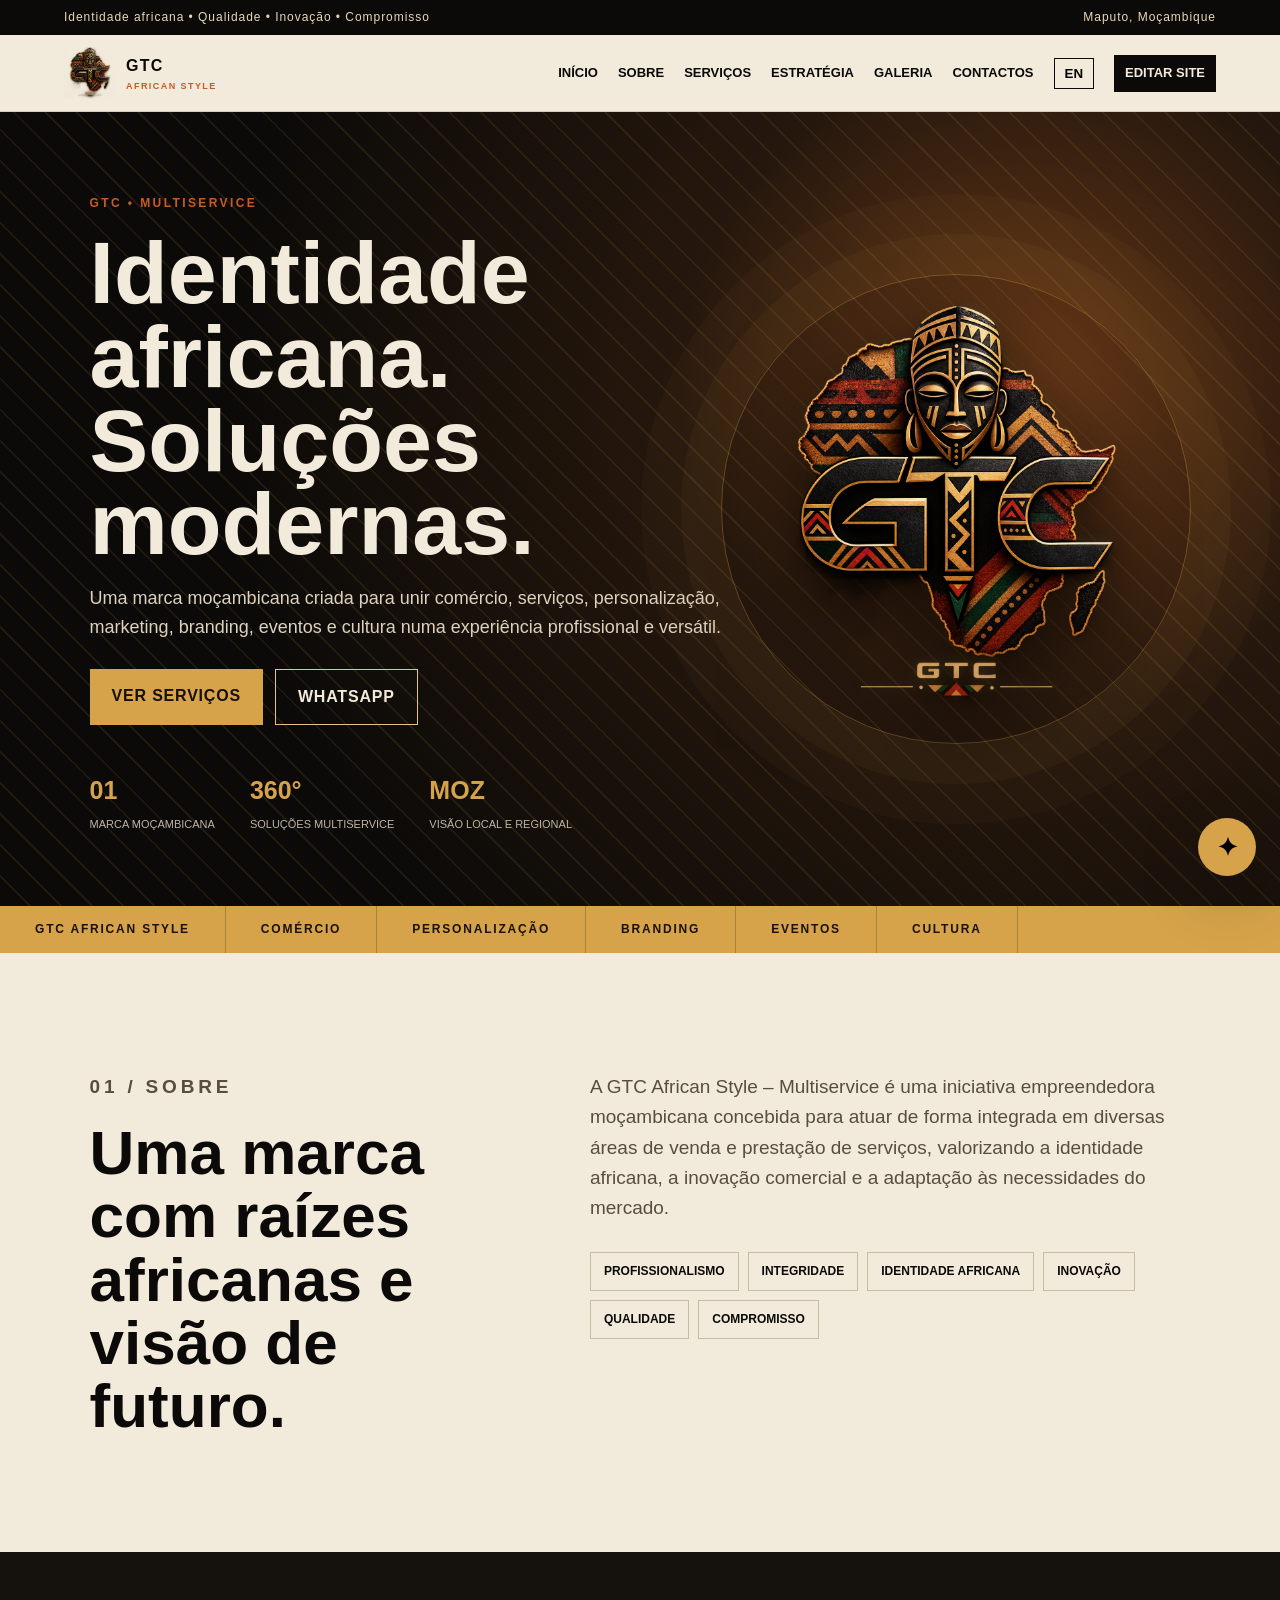
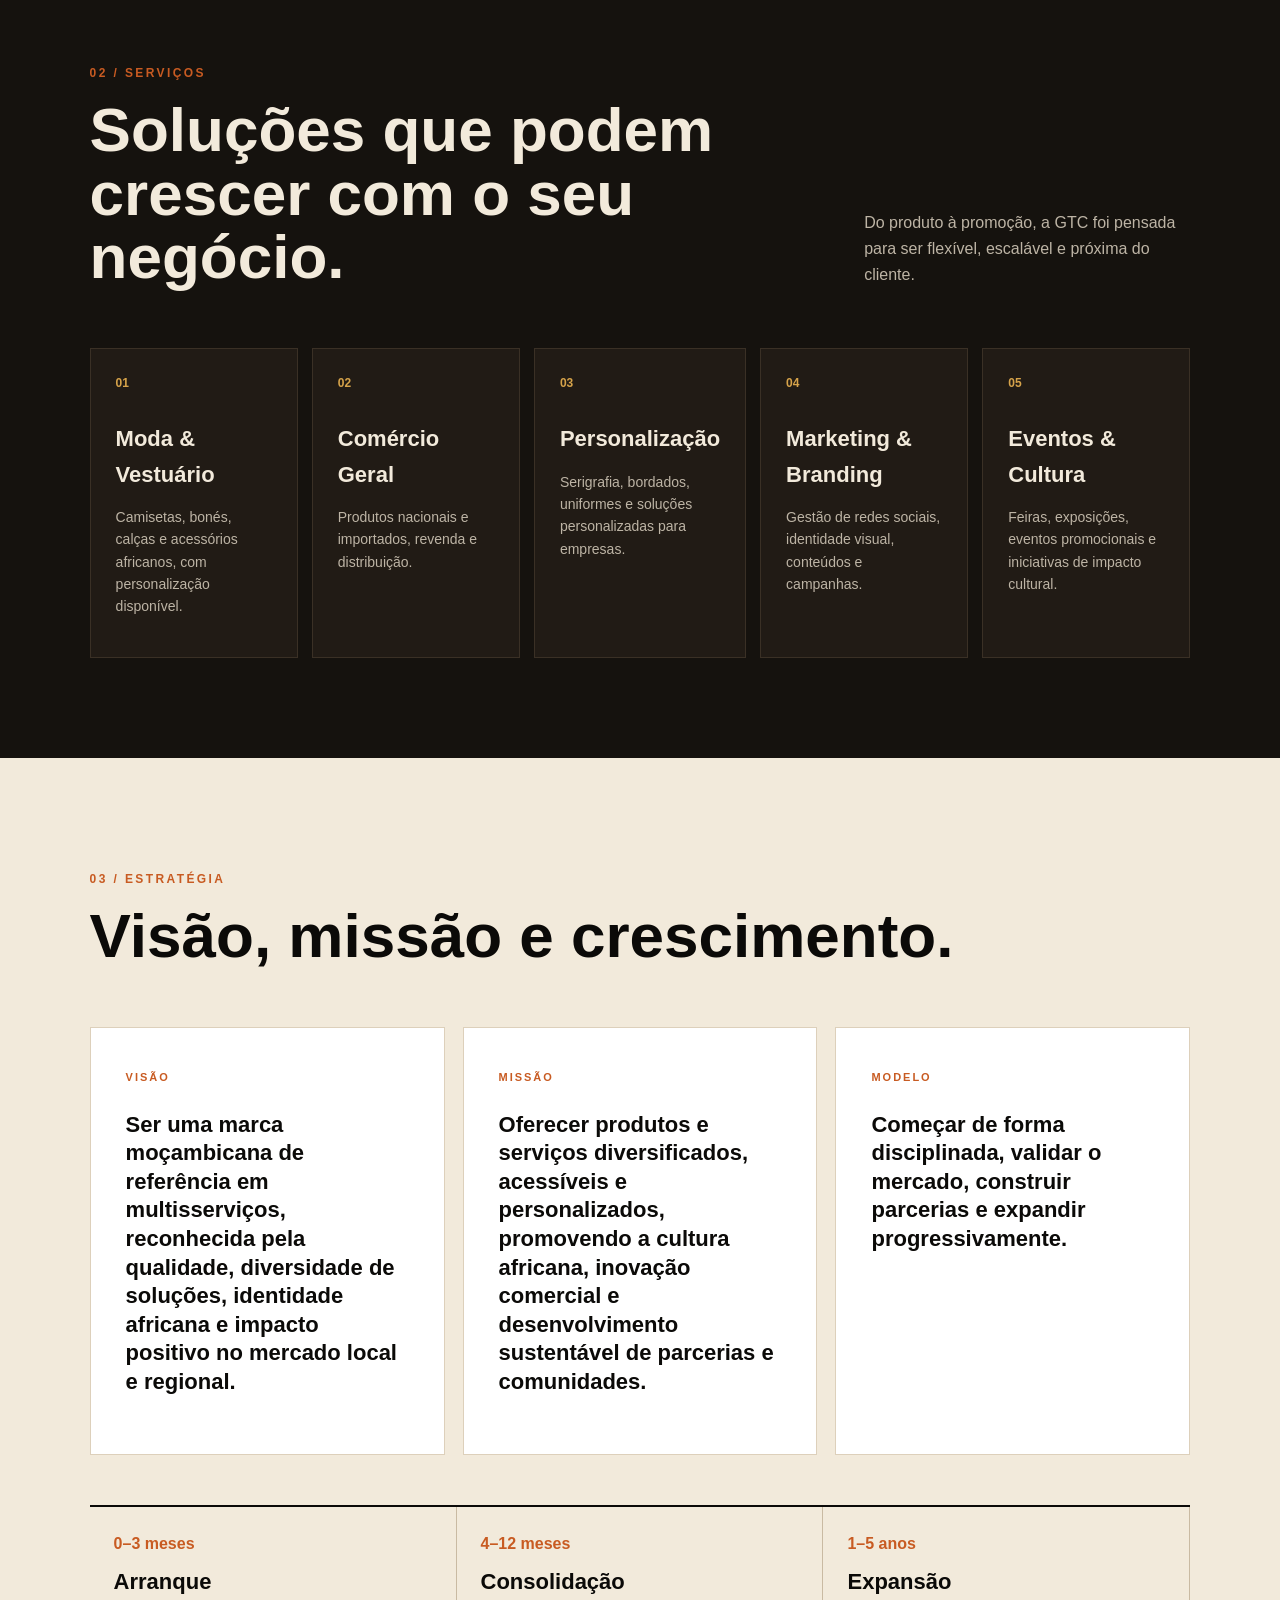
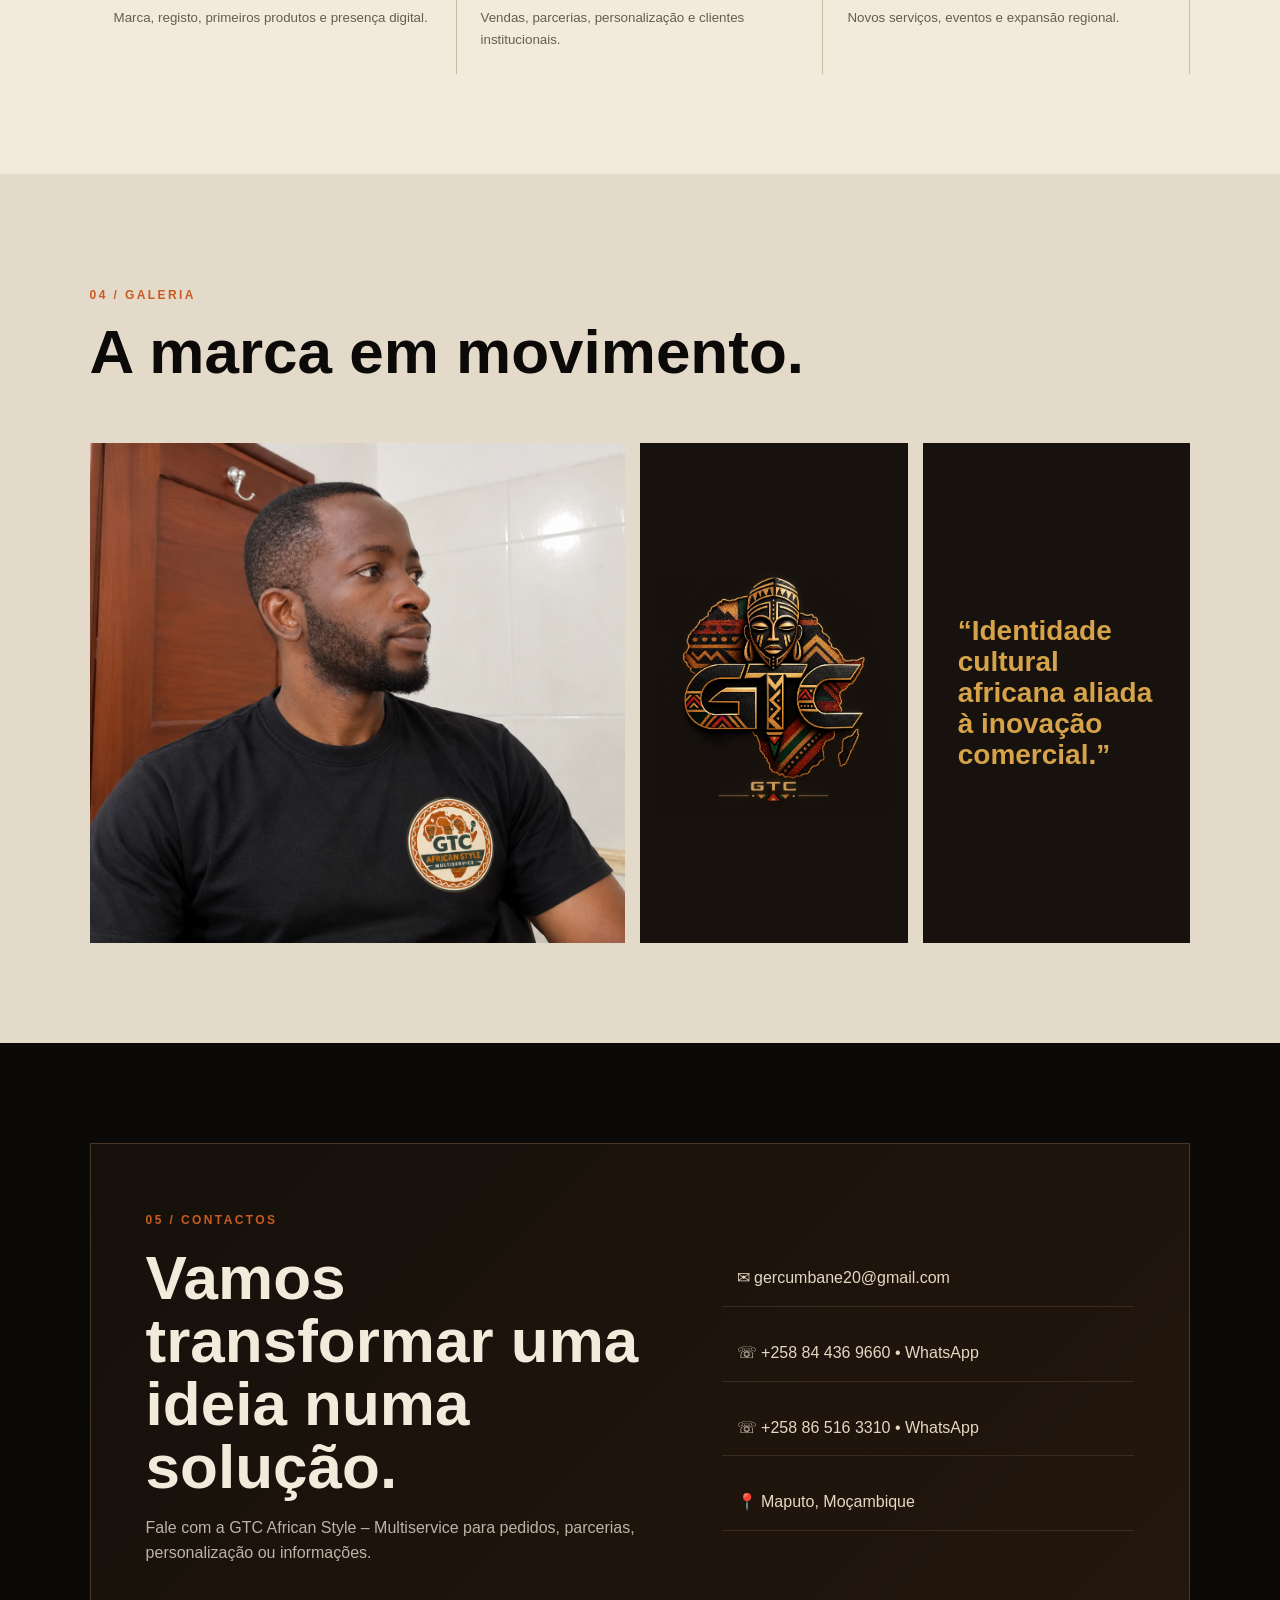
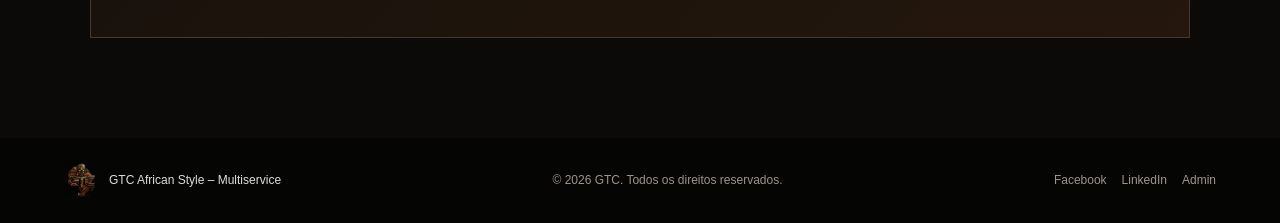
<file: index.html>
<!doctype html>
<html lang="pt">
<head>
  <meta charset="utf-8">
  <meta name="viewport" content="width=device-width, initial-scale=1">
  <meta name="description" content="GTC African Style – Multiservice | Comércio, personalização, marketing, branding, eventos e soluções comerciais em Moçambique.">
  <title>GTC African Style – Multiservice</title>
  <link rel="stylesheet" href="styles.css">
</head>
<body>
  <div class="topbar">
    <span id="topMessage">Identidade africana • Qualidade • Inovação • Compromisso</span>
    <span>Maputo, Moçambique</span>
  </div>

  <header class="header">
    <a class="brand" href="#inicio" aria-label="GTC African Style">
      <img src="assets/gtc-logo.png" alt="Logotipo GTC African Style">
      <span>GTC <small>AFRICAN STYLE</small></span>
    </a>
    <button class="menu-btn" id="menuBtn" aria-label="Abrir menu">☰</button>
    <nav id="nav">
      <a href="#inicio" data-i18n="navHome">Início</a>
      <a href="#sobre" data-i18n="navAbout">Sobre</a>
      <a href="#servicos" data-i18n="navServices">Serviços</a>
      <a href="#estrategia" data-i18n="navStrategy">Estratégia</a>
      <a href="#galeria" data-i18n="navGallery">Galeria</a>
      <a href="#contactos" data-i18n="navContact">Contactos</a>
      <button class="lang-btn" id="langBtn">EN</button>
      <a class="admin-link" href="admin.html">Editar site</a>
    </nav>
  </header>

  <main>
    <section id="inicio" class="hero">
      <div class="hero-copy">
        <p class="eyebrow">GTC • MULTISERVICE</p>
        <h1 id="heroTitle">Identidade africana. Soluções modernas.</h1>
        <p id="heroText">Uma marca moçambicana criada para unir comércio, serviços, personalização, marketing, branding, eventos e cultura numa experiência profissional e versátil.</p>
        <div class="hero-actions">
          <a class="btn primary" href="#servicos" data-i18n="seeServices">Ver serviços</a>
          <a class="btn outline" href="https://wa.me/258844369660" target="_blank" rel="noopener">WhatsApp</a>
        </div>
        <div class="hero-stats">
          <div><strong>01</strong><span>Marca moçambicana</span></div>
          <div><strong>360°</strong><span>Soluções multiservice</span></div>
          <div><strong>MOZ</strong><span>Visão local e regional</span></div>
        </div>
      </div>
      <div class="hero-art">
        <div class="pattern-ring"></div>
        <img src="assets/gtc-logo.png" alt="GTC logo" class="hero-logo">
      </div>
    </section>

    <section class="ticker">
      <div>GTC AFRICAN STYLE</div><div>COMÉRCIO</div><div>PERSONALIZAÇÃO</div><div>BRANDING</div><div>EVENTOS</div><div>CULTURA</div>
    </section>

    <section id="sobre" class="section two-col">
      <div>
        <p class="eyebrow">01 / <span data-i18n="navAbout">SOBRE</span></p>
        <h2 id="aboutTitle">Uma marca com raízes africanas e visão de futuro.</h2>
      </div>
      <div>
        <p id="aboutText">A GTC African Style – Multiservice é uma iniciativa empreendedora moçambicana concebida para atuar de forma integrada em diversas áreas de venda e prestação de serviços, valorizando a identidade africana, a inovação comercial e a adaptação às necessidades do mercado.</p>
        <div class="values">
          <span>Profissionalismo</span><span>Integridade</span><span>Identidade africana</span><span>Inovação</span><span>Qualidade</span><span>Compromisso</span>
        </div>
      </div>
    </section>

    <section id="servicos" class="section dark-section">
      <div class="section-heading">
        <div>
          <p class="eyebrow">02 / <span data-i18n="navServices">SERVIÇOS</span></p>
          <h2>Soluções que podem crescer com o seu negócio.</h2>
        </div>
        <p>Do produto à promoção, a GTC foi pensada para ser flexível, escalável e próxima do cliente.</p>
      </div>
      <div class="service-grid" id="serviceGrid"></div>
    </section>

    <section id="estrategia" class="section">
      <div class="section-heading">
        <div>
          <p class="eyebrow">03 / ESTRATÉGIA</p>
          <h2>Visão, missão e crescimento.</h2>
        </div>
      </div>
      <div class="strategy-grid">
        <article><span>VISÃO</span><h3 id="vision"></h3></article>
        <article><span>MISSÃO</span><h3 id="mission"></h3></article>
        <article><span>MODELO</span><h3>Começar de forma disciplinada, validar o mercado, construir parcerias e expandir progressivamente.</h3></article>
      </div>
      <div class="timeline">
        <div><b>0–3 meses</b><span>Arranque</span><small>Marca, registo, primeiros produtos e presença digital.</small></div>
        <div><b>4–12 meses</b><span>Consolidação</span><small>Vendas, parcerias, personalização e clientes institucionais.</small></div>
        <div><b>1–5 anos</b><span>Expansão</span><small>Novos serviços, eventos e expansão regional.</small></div>
      </div>
    </section>

    <section id="galeria" class="section gallery-section">
      <div class="section-heading">
        <div><p class="eyebrow">04 / <span data-i18n="navGallery">GALERIA</span></p><h2>A marca em movimento.</h2></div>
      </div>
      <div class="gallery">
        <img src="assets/gtc-founder.jpg" alt="GTC African Style">
        <div class="gallery-card"><img src="assets/gtc-logo.png" alt="Logotipo GTC"></div>
        <div class="gallery-card quote">“Identidade cultural africana aliada à inovação comercial.”</div>
      </div>
    </section>

    <section id="contactos" class="section contact-section">
      <div class="contact-panel">
        <div>
          <p class="eyebrow">05 / CONTACTOS</p>
          <h2>Vamos transformar uma ideia numa solução.</h2>
          <p>Fale com a GTC African Style – Multiservice para pedidos, parcerias, personalização ou informações.</p>
        </div>
        <div class="contact-list">
          <a href="mailto:gercumbane20@gmail.com">✉ gercumbane20@gmail.com</a>
          <a href="https://wa.me/258844369660" target="_blank" rel="noopener">☏ +258 84 436 9660 • WhatsApp</a>
          <a href="https://wa.me/258865163310" target="_blank" rel="noopener">☏ +258 86 516 3310 • WhatsApp</a>
          <span>📍 Maputo, Moçambique</span>
        </div>
      </div>
    </section>
  </main>

  <footer>
    <div class="footer-brand"><img src="assets/gtc-logo.png" alt="GTC"> <span>GTC African Style – Multiservice</span></div>
    <div>© <span id="year"></span> GTC. Todos os direitos reservados.</div>
    <div class="socials">
      <a href="#" title="Facebook — configurar no painel">Facebook</a>
      <a href="#" title="LinkedIn — configurar no painel">LinkedIn</a>
      <a href="admin.html">Admin</a>
    </div>
  </footer>

  <button class="chat-toggle" id="chatToggle" aria-label="Abrir assistente">✦</button>
  <aside class="chatbox" id="chatbox" aria-label="Assistente GTC">
    <div class="chat-head"><strong>GTC Smart Assistant</strong><button id="chatClose">×</button></div>
    <div class="chat-messages" id="chatMessages">
      <div class="bot">Olá! Sou o assistente da GTC. Posso indicar serviços, contactos ou explicar como fazer um pedido.</div>
    </div>
    <div class="quick">
      <button data-q="servicos">Serviços</button><button data-q="contacto">Contacto</button><button data-q="empresa">Sobre a empresa</button>
    </div>
    <form id="chatForm"><input id="chatInput" placeholder="Escreva a sua pergunta..." autocomplete="off"><button>➤</button></form>
  </aside>

  <script src="app.js"></script>
</body>
</html>
</file>
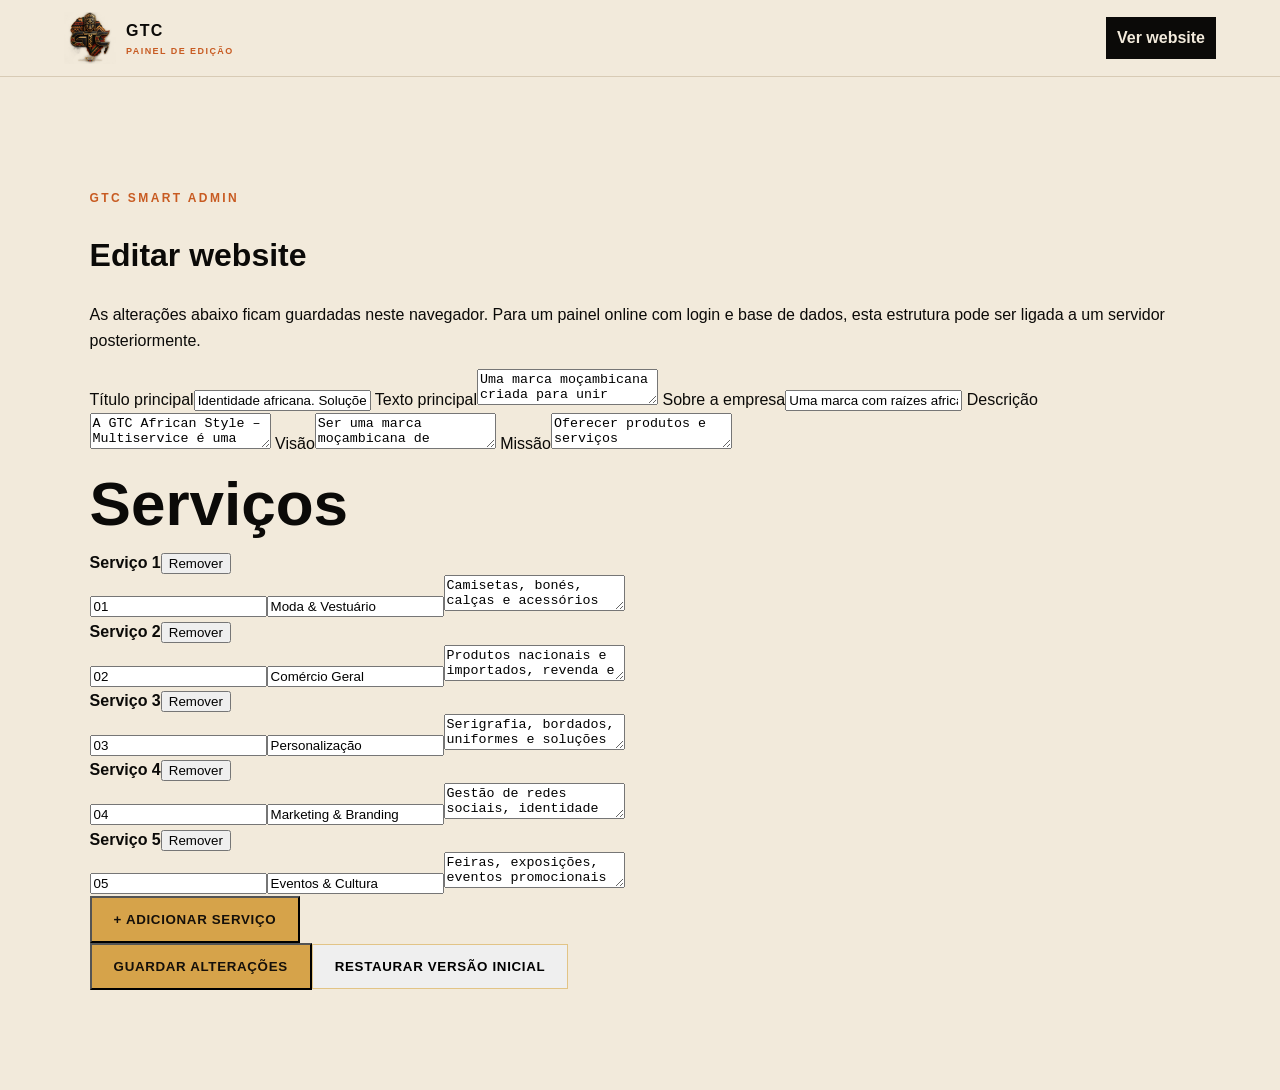
<file: admin.html>
<!doctype html>
<html lang="pt">
<head><meta charset="utf-8"><meta name="viewport" content="width=device-width,initial-scale=1"><title>GTC — Painel de Edição</title><link rel="stylesheet" href="styles.css"></head>
<body class="admin-body">
<header class="header"><a class="brand" href="index.html"><img src="assets/gtc-logo.png"><span>GTC <small>PAINEL DE EDIÇÃO</small></span></a><a class="admin-link" href="index.html">Ver website</a></header>
<main class="section admin">
  <p class="eyebrow">GTC SMART ADMIN</p><h1>Editar website</h1>
  <p class="admin-note">As alterações abaixo ficam guardadas neste navegador. Para um painel online com login e base de dados, esta estrutura pode ser ligada a um servidor posteriormente.</p>
  <label>Título principal<input id="heroTitle"></label>
  <label>Texto principal<textarea id="heroText"></textarea></label>
  <label>Sobre a empresa<input id="aboutTitle"></label>
  <label>Descrição<textarea id="aboutText"></textarea></label>
  <label>Visão<textarea id="vision"></textarea></label>
  <label>Missão<textarea id="mission"></textarea></label>
  <h2>Serviços</h2><div id="servicesEditor"></div>
  <button class="btn primary" id="addService">+ Adicionar serviço</button>
  <div class="admin-actions"><button class="btn primary" id="save">Guardar alterações</button><button class="btn outline" id="reset">Restaurar versão inicial</button></div>
</main>
<script>
const defaults={services:[["01","Moda & Vestuário","Camisetas, bonés, calças e acessórios africanos, com personalização disponível."],["02","Comércio Geral","Produtos nacionais e importados, revenda e distribuição."],["03","Personalização","Serigrafia, bordados, uniformes e soluções personalizadas para empresas."],["04","Marketing & Branding","Gestão de redes sociais, identidade visual, conteúdos e campanhas."],["05","Eventos & Cultura","Feiras, exposições, eventos promocionais e iniciativas de impacto cultural."]],vision:"Ser uma marca moçambicana de referência em multisserviços, reconhecida pela qualidade, diversidade de soluções, identidade africana e impacto positivo no mercado local e regional.",mission:"Oferecer produtos e serviços diversificados, acessíveis e personalizados, promovendo a cultura africana, inovação comercial e desenvolvimento sustentável de parcerias e comunidades."};
let d={...defaults,...JSON.parse(localStorage.getItem("gtcData")||"{}")};
const $=id=>document.getElementById(id);
$("heroTitle").value=localStorage.getItem("gtcHeroTitle")||"Identidade africana. Soluções modernas.";
$("heroText").value=localStorage.getItem("gtcHeroText")||"Uma marca moçambicana criada para unir comércio, serviços, personalização, marketing, branding, eventos e cultura numa experiência profissional e versátil.";
$("aboutTitle").value=localStorage.getItem("gtcAboutTitle")||"Uma marca com raízes africanas e visão de futuro.";
$("aboutText").value=localStorage.getItem("gtcAboutText")||"A GTC African Style – Multiservice é uma iniciativa empreendedora moçambicana concebida para atuar de forma integrada em diversas áreas de venda e prestação de serviços, valorizando a identidade africana, a inovação comercial e a adaptação às necessidades do mercado.";
$("vision").value=d.vision;$("mission").value=d.mission;
function render(){ $("servicesEditor").innerHTML=d.services.map((s,i)=>`<div class="edit-card"><div><b>Serviço ${i+1}</b><button class="remove" onclick="removeService(${i})">Remover</button></div><input data-i="${i}" data-k="0" value="${s[0]}" placeholder="Número"><input data-i="${i}" data-k="1" value="${s[1]}" placeholder="Nome"><textarea data-i="${i}" data-k="2" placeholder="Descrição">${s[2]}</textarea></div>`).join("");}
window.removeService=i=>{d.services.splice(i,1);render()};
render();
$("addService").onclick=()=>{d.services.push([String(d.services.length+1).padStart(2,"0"),"Novo serviço","Descreva aqui o novo serviço."]);render()};
$("save").onclick=()=>{document.querySelectorAll("[data-i]").forEach(el=>d.services[+el.dataset.i][+el.dataset.k]=el.value);localStorage.setItem("gtcData",JSON.stringify(d));["heroTitle","heroText","aboutTitle","aboutText"].forEach(id=>localStorage.setItem("gtc"+id.charAt(0).toUpperCase()+id.slice(1),$(id).value));localStorage.setItem("gtcVision",$("vision").value);d.vision=$("vision").value;d.mission=$("mission").value;localStorage.setItem("gtcData",JSON.stringify(d));alert("Alterações guardadas. Abra o website para ver a versão atualizada.")};
$("reset").onclick=()=>{if(confirm("Restaurar a versão inicial?")){localStorage.clear();location.reload()}};
</script>
</body></html>
</file>
<file: styles.css>
:root{
  --black:#0b0a08;--dark:#15120e;--brown:#4c2b17;--gold:#d6a34a;--orange:#c85b22;
  --red:#9f2d22;--green:#1d513c;--cream:#f2eadb;--muted:#bdb4a5;--white:#fff;
  --shadow:0 20px 60px rgba(0,0,0,.25)
}
*{box-sizing:border-box}html{scroll-behavior:smooth}body{margin:0;background:var(--cream);color:var(--black);font-family:Inter,Arial,sans-serif;line-height:1.6}
a{text-decoration:none;color:inherit}.topbar{background:var(--black);color:#e8d7b8;padding:8px 5%;display:flex;justify-content:space-between;font-size:12px;letter-spacing:.08em}
.header{position:sticky;top:0;z-index:20;background:rgba(242,234,219,.94);backdrop-filter:blur(12px);display:flex;align-items:center;justify-content:space-between;padding:12px 5%;border-bottom:1px solid #d8cbb5}
.brand{display:flex;align-items:center;gap:10px;font-weight:900;letter-spacing:.08em}.brand img{width:52px;height:52px;object-fit:contain}.brand small{display:block;color:var(--orange);font-size:9px;letter-spacing:.16em}
nav{display:flex;align-items:center;gap:20px;font-size:13px;font-weight:800;text-transform:uppercase}nav a:hover{color:var(--orange)}.lang-btn,.admin-link{border:1px solid var(--black);padding:7px 10px;background:transparent;cursor:pointer;font-weight:800}.admin-link{background:var(--black);color:var(--cream)}.menu-btn{display:none}
.hero{min-height:720px;background:radial-gradient(circle at 80% 35%,#6a3a18 0,#25170d 30%,#0b0a08 70%);color:var(--cream);display:grid;grid-template-columns:1.15fr .85fr;align-items:center;padding:70px 7%;position:relative;overflow:hidden}
.hero:after{content:"";position:absolute;inset:0;opacity:.12;background-image:repeating-linear-gradient(45deg,transparent 0 20px,#d6a34a 21px 22px)}
.hero-copy,.hero-art{position:relative;z-index:2}.eyebrow{font-size:12px;font-weight:900;letter-spacing:.2em;color:var(--orange);text-transform:uppercase}.hero h1{font-size:clamp(45px,7vw,88px);line-height:.95;max-width:800px;margin:18px 0}.hero p:not(.eyebrow){max-width:650px;color:#ddd1bf;font-size:18px}.hero-actions{display:flex;gap:12px;margin:28px 0}.btn{padding:14px 22px;font-weight:900;text-transform:uppercase;letter-spacing:.05em}.primary{background:var(--gold);color:#15100a}.outline{border:1px solid #e2c486}.hero-stats{display:flex;gap:35px;margin-top:45px}.hero-stats strong{display:block;font-size:25px;color:var(--gold)}.hero-stats span{font-size:11px;color:#bdb4a5;text-transform:uppercase}
.hero-art{display:flex;justify-content:center;align-items:center;min-height:520px}.hero-logo{width:min(520px,90%);filter:drop-shadow(0 30px 40px rgba(0,0,0,.6));animation:float 5s ease-in-out infinite}.pattern-ring{position:absolute;width:470px;height:470px;border:1px solid rgba(214,163,74,.35);border-radius:50%;box-shadow:0 0 0 40px rgba(214,163,74,.04),0 0 0 80px rgba(214,163,74,.03)}
@keyframes float{50%{transform:translateY(-10px)}}.ticker{display:flex;overflow:hidden;background:var(--gold);color:#1a1108;font-size:12px;font-weight:900;letter-spacing:.15em}.ticker div{padding:14px 35px;border-right:1px solid rgba(0,0,0,.2);white-space:nowrap}
.section{padding:100px 7%}.two-col{display:grid;grid-template-columns:.8fr 1.2fr;gap:100px}.section h2{font-size:clamp(36px,5vw,62px);line-height:1.02;margin:15px 0}.two-col p{font-size:19px;color:#594d40}.values{display:flex;flex-wrap:wrap;gap:9px;margin-top:28px}.values span{border:1px solid #c9baa2;padding:9px 13px;font-size:12px;font-weight:800;text-transform:uppercase}
.dark-section{background:var(--dark);color:var(--cream)}.section-heading{display:flex;justify-content:space-between;gap:50px;align-items:end;margin-bottom:45px}.section-heading>p{max-width:420px;color:var(--muted)}.service-grid{display:grid;grid-template-columns:repeat(5,1fr);gap:14px}.service{background:#211b15;border:1px solid #3a3025;padding:25px;min-height:230px;position:relative;transition:.3s}.service:hover{transform:translateY(-6px);border-color:var(--gold)}.service .num{color:var(--gold);font-size:12px;font-weight:900}.service h3{font-size:22px;margin:28px 0 10px}.service p{color:var(--muted);font-size:14px}
.strategy-grid{display:grid;grid-template-columns:repeat(3,1fr);gap:18px}.strategy-grid article{background:#fff;border:1px solid #ddd0bb;padding:35px;min-height:260px}.strategy-grid span{font-size:11px;font-weight:900;color:var(--orange);letter-spacing:.18em}.strategy-grid h3{font-size:22px;line-height:1.3}.timeline{display:grid;grid-template-columns:repeat(3,1fr);gap:0;margin-top:50px;border-top:2px solid var(--black)}.timeline>div{padding:24px;border-right:1px solid #c9baa2}.timeline b,.timeline span,.timeline small{display:block}.timeline b{color:var(--orange)}.timeline span{font-size:22px;font-weight:900;margin:8px 0}.timeline small{color:#685c4f}
.gallery-section{background:#e4dac9}.gallery{display:grid;grid-template-columns:1.5fr .75fr .75fr;gap:15px;min-height:500px}.gallery>img{width:100%;height:500px;object-fit:cover;object-position:center top}.gallery-card{background:#17120e;display:flex;align-items:center;justify-content:center;overflow:hidden}.gallery-card img{width:90%;height:90%;object-fit:contain}.quote{padding:35px;color:var(--gold);font-size:28px;font-weight:900;line-height:1.1}
.contact-section{background:var(--black);color:var(--cream)}.contact-panel{border:1px solid #47382a;padding:55px;display:grid;grid-template-columns:1fr .8fr;gap:60px;background:linear-gradient(135deg,#15100b,#24170d)}.contact-panel p:not(.eyebrow){color:var(--muted);max-width:600px}.contact-list{display:flex;flex-direction:column;gap:18px;justify-content:center}.contact-list a,.contact-list span{padding:15px;border-bottom:1px solid #3a2b20;color:#e5d7c2}.contact-list a:hover{color:var(--gold)}
footer{background:#050504;color:#9f9486;padding:25px 5%;display:flex;justify-content:space-between;gap:20px;align-items:center;font-size:12px}.footer-brand{display:flex;align-items:center;gap:10px;color:#ddd}.footer-brand img{width:35px;height:35px;object-fit:contain}.socials{display:flex;gap:15px}.socials a:hover{color:var(--gold)}
.chat-toggle{position:fixed;right:24px;bottom:24px;z-index:50;width:58px;height:58px;border:0;border-radius:50%;background:var(--gold);font-size:25px;font-weight:900;box-shadow:var(--shadow);cursor:pointer}.chatbox{position:fixed;right:24px;bottom:95px;z-index:50;width:350px;max-width:calc(100vw - 30px);background:#fff;border:1px solid #d2c4ad;box-shadow:var(--shadow);display:none;overflow:hidden}.chatbox.open{display:block}.chat-head{background:var(--black);color:var(--gold);padding:15px 18px;display:flex;justify-content:space-between}.chat-head button{background:none;border:0;color:#fff;font-size:22px}.chat-messages{height:300px;overflow:auto;padding:15px;background:#f8f4ec}.bot,.user{padding:10px 12px;border-radius:12px;margin-bottom:9px;font-size:13px;max-width:85%}.bot{background:#e9dfcf}.user{background:#1b1712;color:#fff;margin-left:auto}.quick{padding:8px;display:flex;gap:6px;flex-wrap:wrap}.quick button{border:1px solid #cbbda6;background:#fff;padding:6px 9px;font-size:11px}.chatbox form{display:flex;border-top:1px solid #ddd}.chatbox input{flex:1;border:0;padding:13px;outline:0}.chatbox form button{width:48px;border:0;background:var(--gold)}
@media(max-width:1000px){.service-grid{grid-template-columns:repeat(2,1fr)}.hero{grid-template-columns:1fr}.hero-art{display:none}.two-col{grid-template-columns:1fr;gap:30px}.strategy-grid{grid-template-columns:1fr}.timeline{grid-template-columns:1fr}.gallery{grid-template-columns:1fr 1fr}.gallery>img{grid-column:span 2}.contact-panel{grid-template-columns:1fr}nav{gap:10px}}
@media(max-width:720px){.topbar{display:none}.header{padding:9px 5%}.menu-btn{display:block;background:none;border:0;font-size:25px}.header nav{display:none;position:absolute;top:70px;left:0;right:0;background:var(--cream);padding:20px;flex-direction:column;align-items:stretch;border-bottom:1px solid #d8cbb5}.header nav.open{display:flex}.brand img{width:43px;height:43px}.section{padding:70px 5%}.hero{padding:70px 5%;min-height:650px}.hero-stats{gap:15px}.service-grid{grid-template-columns:1fr}.gallery{grid-template-columns:1fr}.gallery>img{grid-column:auto}.gallery>img,.gallery-card{height:350px}.contact-panel{padding:30px}.chatbox{right:15px;bottom:90px}footer{flex-direction:column;align-items:flex-start}}
</file>
